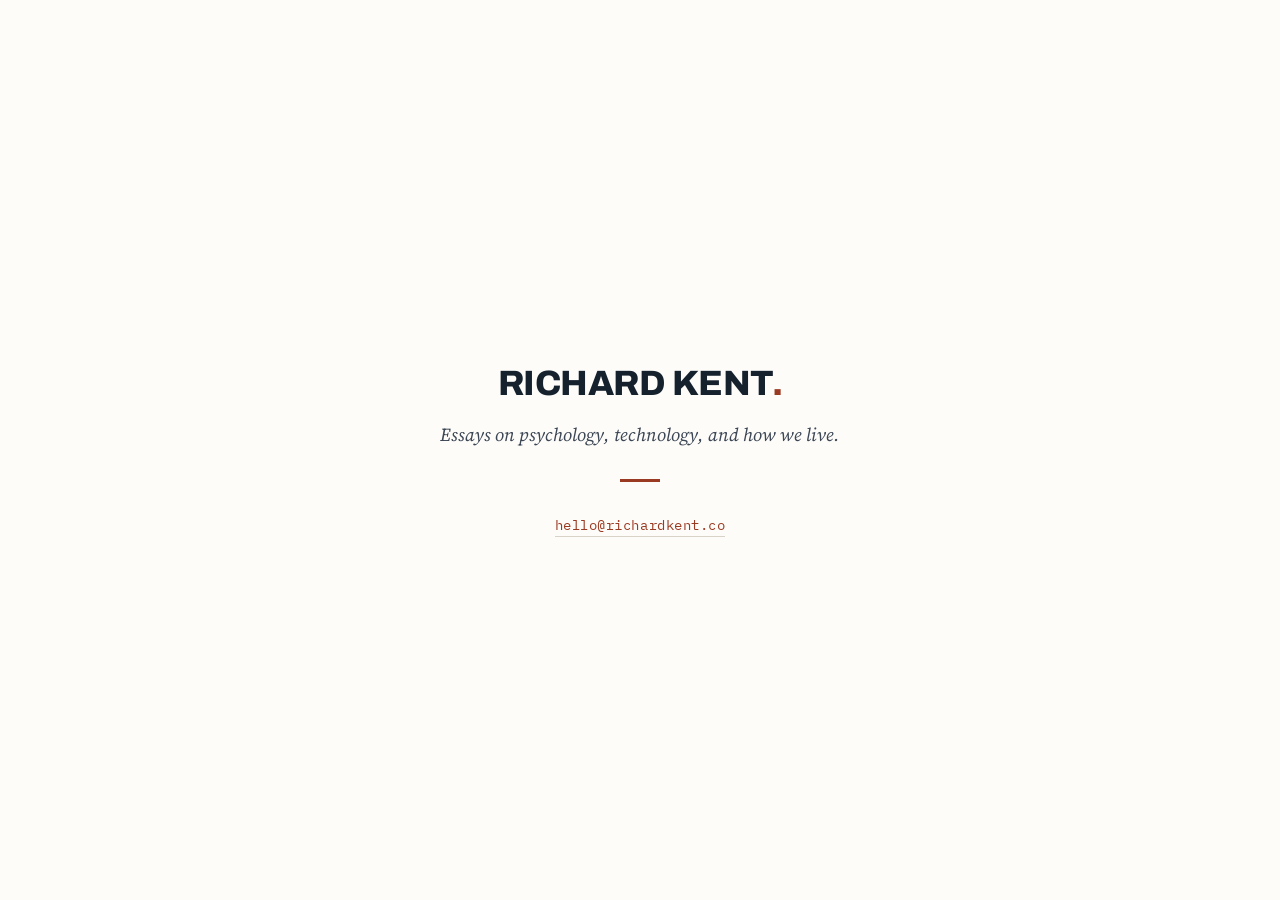
<file: index.html>
<!DOCTYPE html>
<html lang="en">
<head>
    <meta charset="UTF-8">
    <meta name="viewport" content="width=device-width, initial-scale=1.0">
    <title>Richard Kent</title>
    <link rel="stylesheet" href="style.css">
    <link rel="preconnect" href="https://fonts.googleapis.com">
    <link rel="preconnect" href="https://fonts.gstatic.com" crossorigin>
    <link href="https://fonts.googleapis.com/css2?family=Archivo:wght@600;700;800&family=Source+Serif+4:ital,opsz,wght@1,8..60,400;1,8..60,500&family=IBM+Plex+Mono:wght@400;500&display=swap" rel="stylesheet">
</head>
<body>
    <main>
        <h1 class="name">Richard Kent<span class="dot">.</span></h1>
        <p class="tagline">Essays on psychology, technology, and how we live.</p>
        <hr class="divider">
        <nav>
            <a href="mailto:hello@richardkent.co">hello@richardkent.co</a>
        </nav>
    </main>
</body>
</html>
</file>
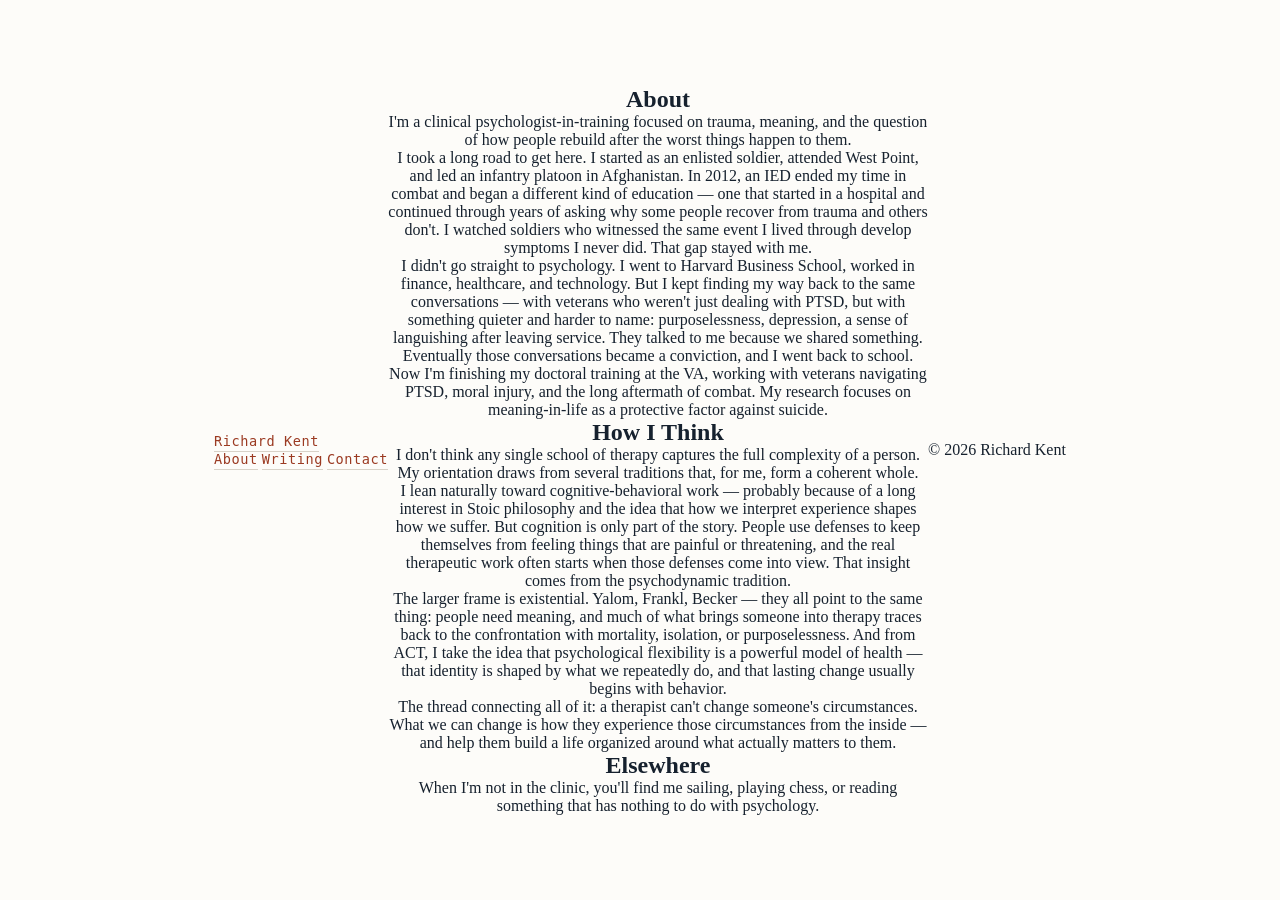
<file: about.html>
<!DOCTYPE html>
<html lang="en">
<head>
    <meta charset="UTF-8">
    <meta name="viewport" content="width=device-width, initial-scale=1.0">
    <title>About — Richard Kent</title>
    <link rel="stylesheet" href="style.css">
    <link rel="preconnect" href="https://fonts.googleapis.com">
    <link rel="preconnect" href="https://fonts.gstatic.com" crossorigin>
    <link href="https://fonts.googleapis.com/css2?family=Lora:ital,wght@0,400;0,500;0,600;1,400&family=Inter:wght@300;400;500;600&family=Barlow:wght@400;500;600;700;800&display=swap" rel="stylesheet">
</head>
<body>

    <header class="site-header">
        <nav class="nav">
            <a href="index.html" class="nav-name"><span class="cap">R</span><span class="sc">ichard</span> <span class="cap">K</span><span class="sc">ent</span></a>
            <div class="nav-links">
                <a href="about.html" class="active">About</a>
                <a href="writing.html">Writing</a>
                <a href="contact.html">Contact</a>
            </div>
        </nav>
    </header>

    <main>

        <section class="page-header">
            <h1>About</h1>
        </section>

        <article class="about-content">

            <p class="lede">
                I'm a clinical psychologist-in-training focused on trauma, meaning,
                and the question of how people rebuild after the worst things happen
                to them.
            </p>

            <p>
                I took a long road to get here. I started as an enlisted soldier,
                attended West Point, and led an infantry platoon in Afghanistan.
                In 2012, an IED ended my time in combat and began a different kind
                of education — one that started in a hospital and continued through
                years of asking why some people recover from trauma and others
                don't. I watched soldiers who witnessed the same event I lived
                through develop symptoms I never did. That gap stayed with me.
            </p>
            <p>
                I didn't go straight to psychology. I went to Harvard Business
                School, worked in finance, healthcare, and technology. But I kept
                finding my way back to the same conversations — with veterans who
                weren't just dealing with PTSD, but with something quieter and
                harder to name: purposelessness, depression, a sense of
                languishing after leaving service. They talked to me because we
                shared something. Eventually those conversations became a
                conviction, and I went back to school.
            </p>
            <p>
                Now I'm finishing my doctoral training at the VA, working with
                veterans navigating PTSD, moral injury, and the long aftermath of
                combat. My research focuses on meaning-in-life as a protective
                factor against suicide.
            </p>

            <h2>How I Think</h2>
            <p>
                I don't think any single school of therapy captures the full
                complexity of a person. My orientation draws from several
                traditions that, for me, form a coherent whole.
            </p>
            <p>
                I lean naturally toward cognitive-behavioral work — probably
                because of a long interest in Stoic philosophy and the idea that
                how we interpret experience shapes how we suffer. But cognition
                is only part of the story. People use defenses to keep themselves
                from feeling things that are painful or threatening, and the real
                therapeutic work often starts when those defenses come into view.
                That insight comes from the psychodynamic tradition.
            </p>
            <p>
                The larger frame is existential. Yalom, Frankl, Becker — they all
                point to the same thing: people need meaning, and much of what
                brings someone into therapy traces back to the confrontation with
                mortality, isolation, or purposelessness. And from ACT, I take
                the idea that psychological flexibility is a powerful model of
                health — that identity is shaped by what we repeatedly do, and
                that lasting change usually begins with behavior.
            </p>
            <p>
                The thread connecting all of it: a therapist can't change
                someone's circumstances. What we can change is how they experience
                those circumstances from the inside — and help them build a life
                organized around what actually matters to them.
            </p>

            <h2>Elsewhere</h2>
            <p>
                When I'm not in the clinic, you'll find me sailing, playing
                chess, or reading something that has nothing to do with psychology.
            </p>

        </article>

    </main>

    <footer class="site-footer">
        <p>&copy; 2026 Richard Kent</p>
    </footer>

</body>
</html>
</file>
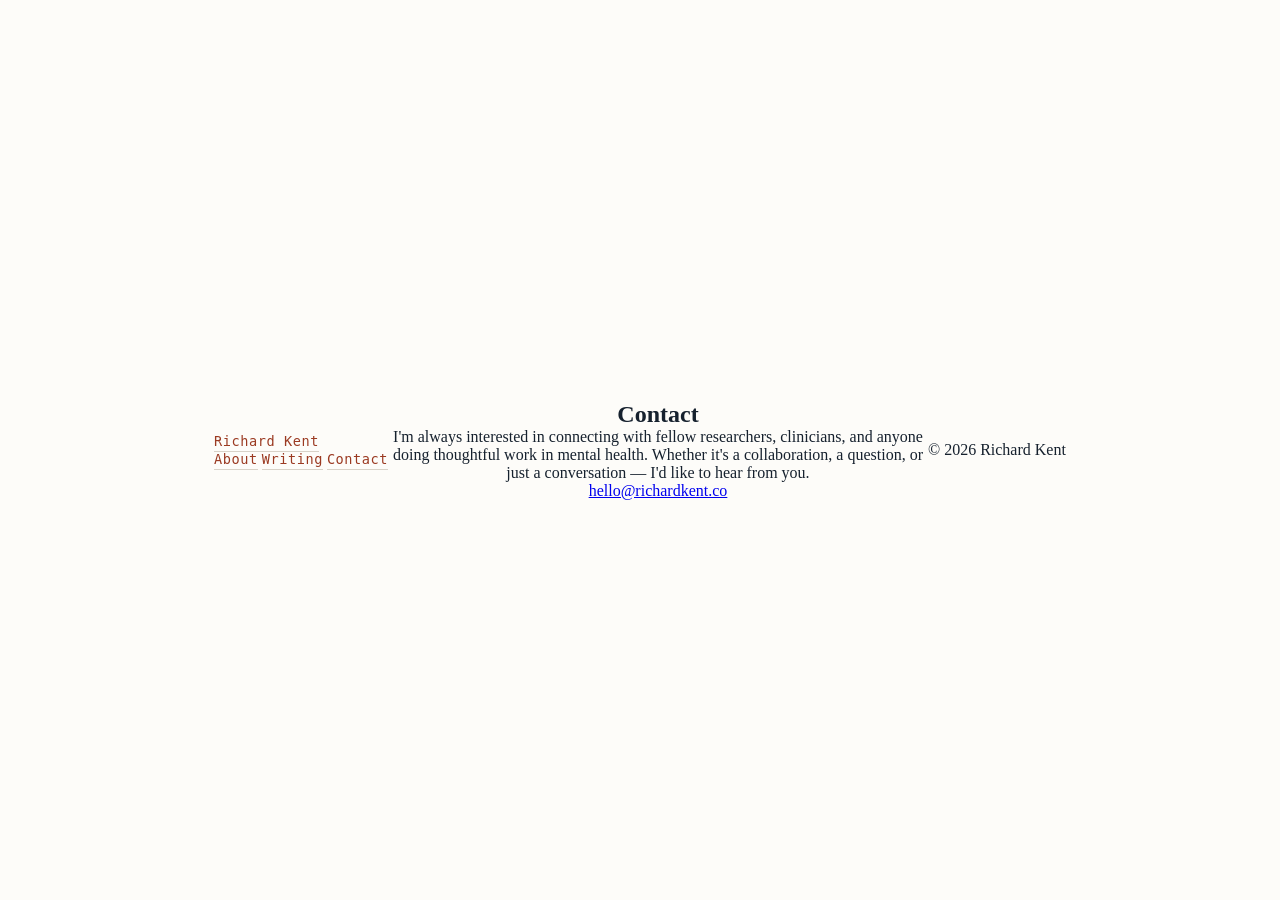
<file: contact.html>
<!DOCTYPE html>
<html lang="en">
<head>
    <meta charset="UTF-8">
    <meta name="viewport" content="width=device-width, initial-scale=1.0">
    <title>Contact — Richard Kent</title>
    <link rel="stylesheet" href="style.css">
    <link rel="preconnect" href="https://fonts.googleapis.com">
    <link rel="preconnect" href="https://fonts.gstatic.com" crossorigin>
    <link href="https://fonts.googleapis.com/css2?family=Lora:ital,wght@0,400;0,500;0,600;1,400&family=Inter:wght@300;400;500;600&family=Barlow:wght@400;500;600;700;800&display=swap" rel="stylesheet">
</head>
<body>

    <header class="site-header">
        <nav class="nav">
            <a href="index.html" class="nav-name"><span class="cap">R</span><span class="sc">ichard</span> <span class="cap">K</span><span class="sc">ent</span></a>
            <div class="nav-links">
                <a href="about.html">About</a>
                <a href="writing.html">Writing</a>
                <a href="contact.html" class="active">Contact</a>
            </div>
        </nav>
    </header>

    <main>

        <section class="page-header">
            <h1>Contact</h1>
        </section>

        <section class="contact">
            <p>
                I'm always interested in connecting with fellow researchers, clinicians,
                and anyone doing thoughtful work in mental health. Whether it's a
                collaboration, a question, or just a conversation — I'd like to hear from you.
            </p>
            <div class="contact-links">
                <a href="mailto:hello@richardkent.co" class="contact-link">hello@richardkent.co</a>
            </div>
        </section>

    </main>

    <footer class="site-footer">
        <p>&copy; 2026 Richard Kent</p>
    </footer>

</body>
</html>
</file>
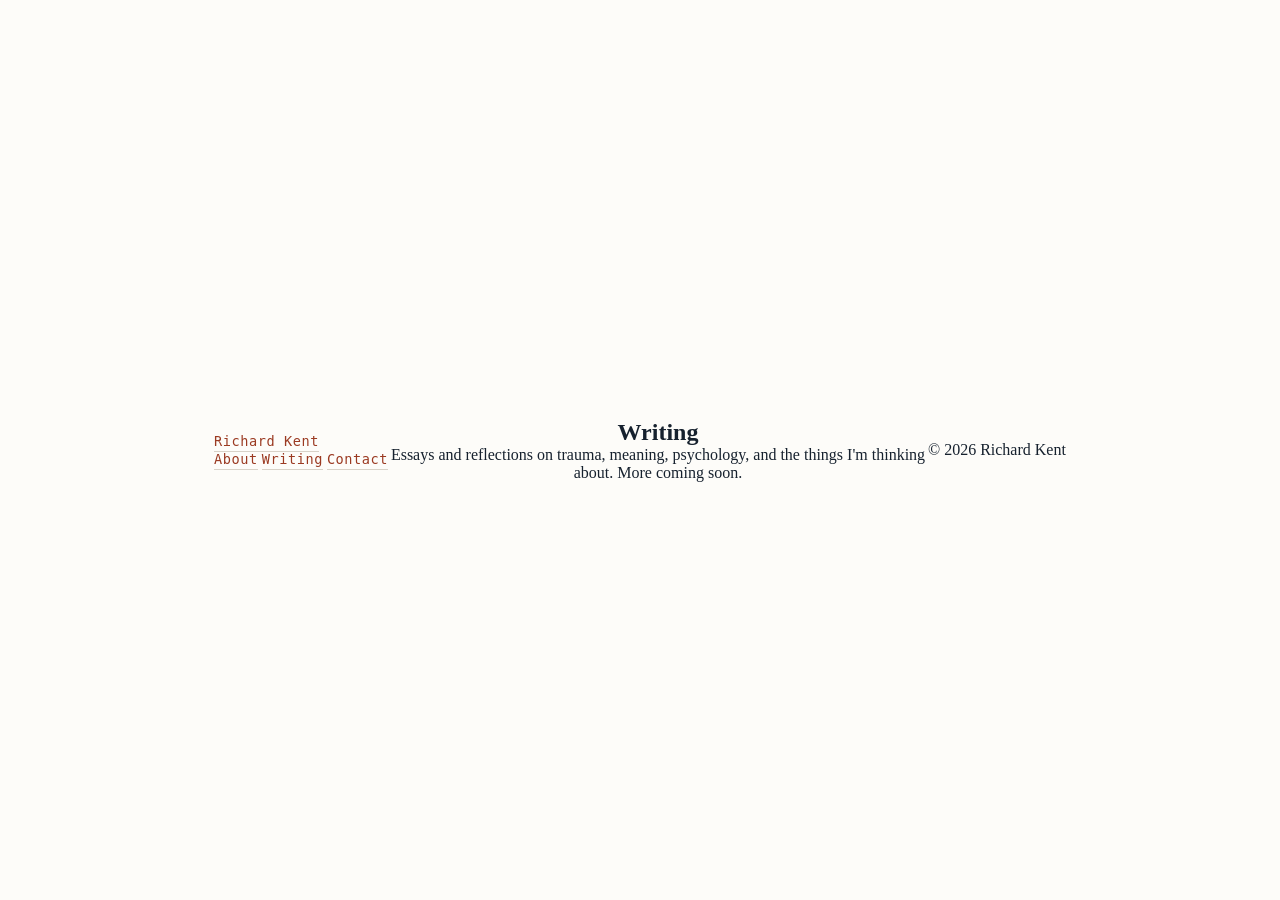
<file: writing.html>
<!DOCTYPE html>
<html lang="en">
<head>
    <meta charset="UTF-8">
    <meta name="viewport" content="width=device-width, initial-scale=1.0">
    <title>Writing — Richard Kent</title>
    <link rel="stylesheet" href="style.css">
    <link rel="preconnect" href="https://fonts.googleapis.com">
    <link rel="preconnect" href="https://fonts.gstatic.com" crossorigin>
    <link href="https://fonts.googleapis.com/css2?family=Lora:ital,wght@0,400;0,500;0,600;1,400&family=Inter:wght@300;400;500;600&family=Barlow:wght@400;500;600;700;800&display=swap" rel="stylesheet">
</head>
<body>

    <header class="site-header">
        <nav class="nav">
            <a href="index.html" class="nav-name"><span class="cap">R</span><span class="sc">ichard</span> <span class="cap">K</span><span class="sc">ent</span></a>
            <div class="nav-links">
                <a href="about.html">About</a>
                <a href="writing.html" class="active">Writing</a>
                <a href="contact.html">Contact</a>
            </div>
        </nav>
    </header>

    <main>

        <section class="page-header">
            <h1>Writing</h1>
        </section>

        <section class="writing-intro">
            <p>
                Essays and reflections on trauma, meaning, psychology, and the
                things I'm thinking about. More coming soon.
            </p>
        </section>

        <!--
        <article class="writing-entry">
            <time>April 2026</time>
            <h2><a href="#">Essay Title Here</a></h2>
            <p>A brief description of the essay — one or two sentences that give the reader enough to decide whether to click.</p>
        </article>
        -->

    </main>

    <footer class="site-footer">
        <p>&copy; 2026 Richard Kent</p>
    </footer>

</body>
</html>
</file>
<file: style.css>
* {
    margin: 0;
    padding: 0;
    box-sizing: border-box;
}

:root {
    --paper: #fdfcf9;
    --ink: #16212e;
    --ink-soft: #3c4654;
    --rule: #d8d2c8;
    --accent: #9b3a22;
}

body {
    font-family: "Source Serif 4", Georgia, serif;
    background-color: var(--paper);
    color: var(--ink);
    min-height: 100vh;
    display: flex;
    align-items: center;
    justify-content: center;
    padding: 2rem;
    -webkit-font-smoothing: antialiased;
}

main {
    max-width: 540px;
    text-align: center;
}

h1.name {
    font-family: "Archivo", -apple-system, BlinkMacSystemFont, sans-serif;
    font-weight: 800;
    font-size: 2.2rem;
    letter-spacing: -0.015em;
    text-transform: uppercase;
    color: var(--ink);
    line-height: 1.05;
}

h1.name .dot {
    color: var(--accent);
}

.tagline {
    font-style: italic;
    font-size: 1.15rem;
    line-height: 1.6;
    color: var(--ink-soft);
    margin-top: 1.1rem;
}

.divider {
    width: 2.5rem;
    height: 3px;
    background: var(--accent);
    border: 0;
    margin: 1.9rem auto;
}

nav a {
    font-family: "IBM Plex Mono", "SF Mono", monospace;
    font-size: 0.85rem;
    letter-spacing: 0.04em;
    color: var(--accent);
    text-decoration: none;
    border-bottom: 1px solid var(--rule);
    padding-bottom: 2px;
    transition: color 0.18s ease, border-color 0.18s ease;
}

nav a:hover {
    color: var(--ink);
    border-color: var(--ink);
}

@media (max-width: 520px) {
    h1.name {
        font-size: 1.8rem;
    }

    .tagline {
        font-size: 1.05rem;
    }
}
</file>
